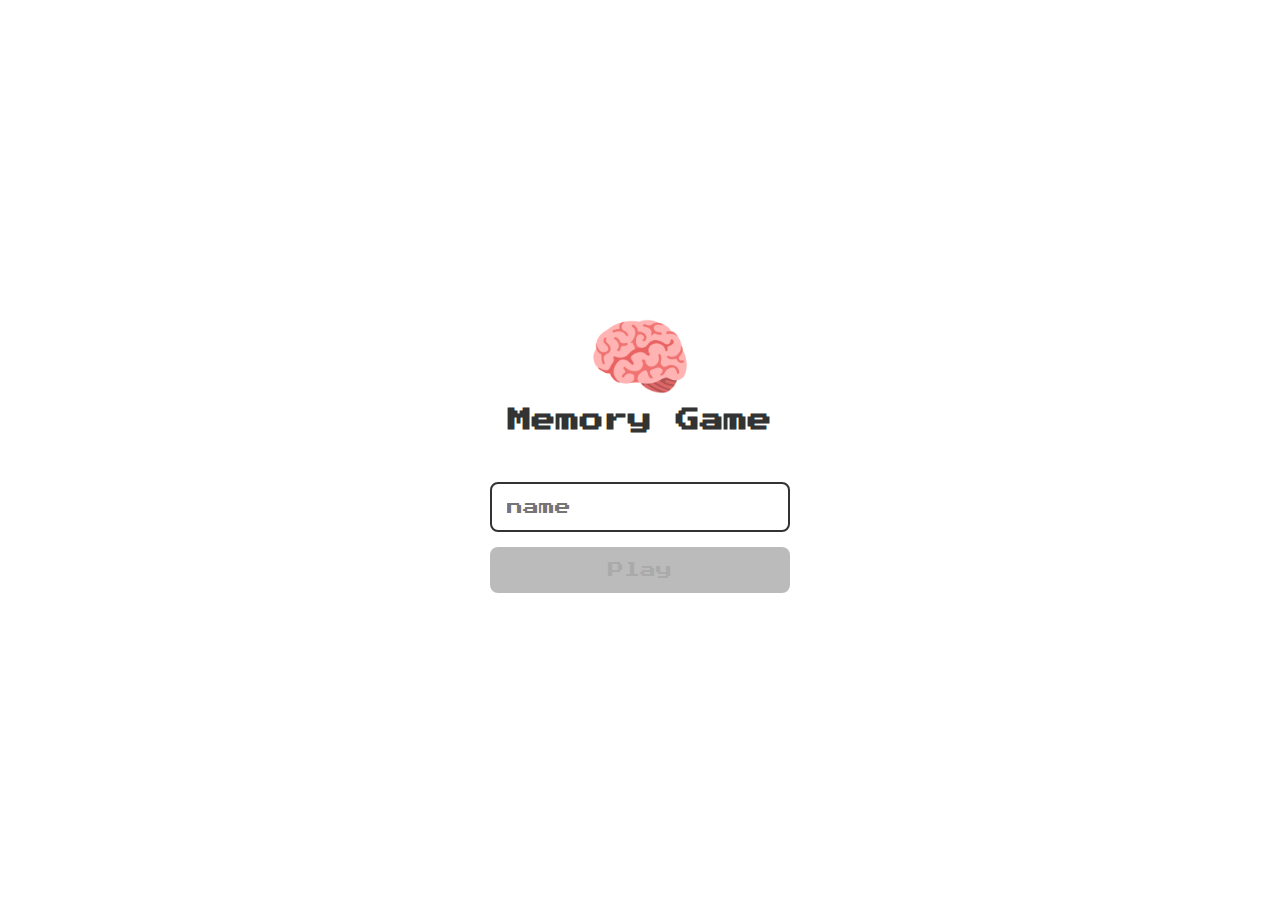
<file: index.html>
<!DOCTYPE html>
<html lang="pt-BR">
  <head>
    <meta charset="UTF-8" />
    <meta http-equiv="X-UA-Compatible" content="IE=edge" />
    <meta name="viewport" content="width=device-width, initial-scale=1.0" />
    <link rel="stylesheet" href="./css/reset.css" />
    <link rel="stylesheet" href="./css/login.css" />
    <script src="./js/login.js" defer></script>
    <title>Memory Game Rick and Morty</title>
  </head>
  <body>
    <form class="login-form">
      <div class="login-header">
        <img src="./images/brain.png" alt="brain image" />
        <h1>Memory Game</h1>
      </div>
      <input class="login-input" type="text" placeholder="name" />
      <button disabled class="login-button" type="submit">Play</button>
    </form>
  </body>
</html>
</file>
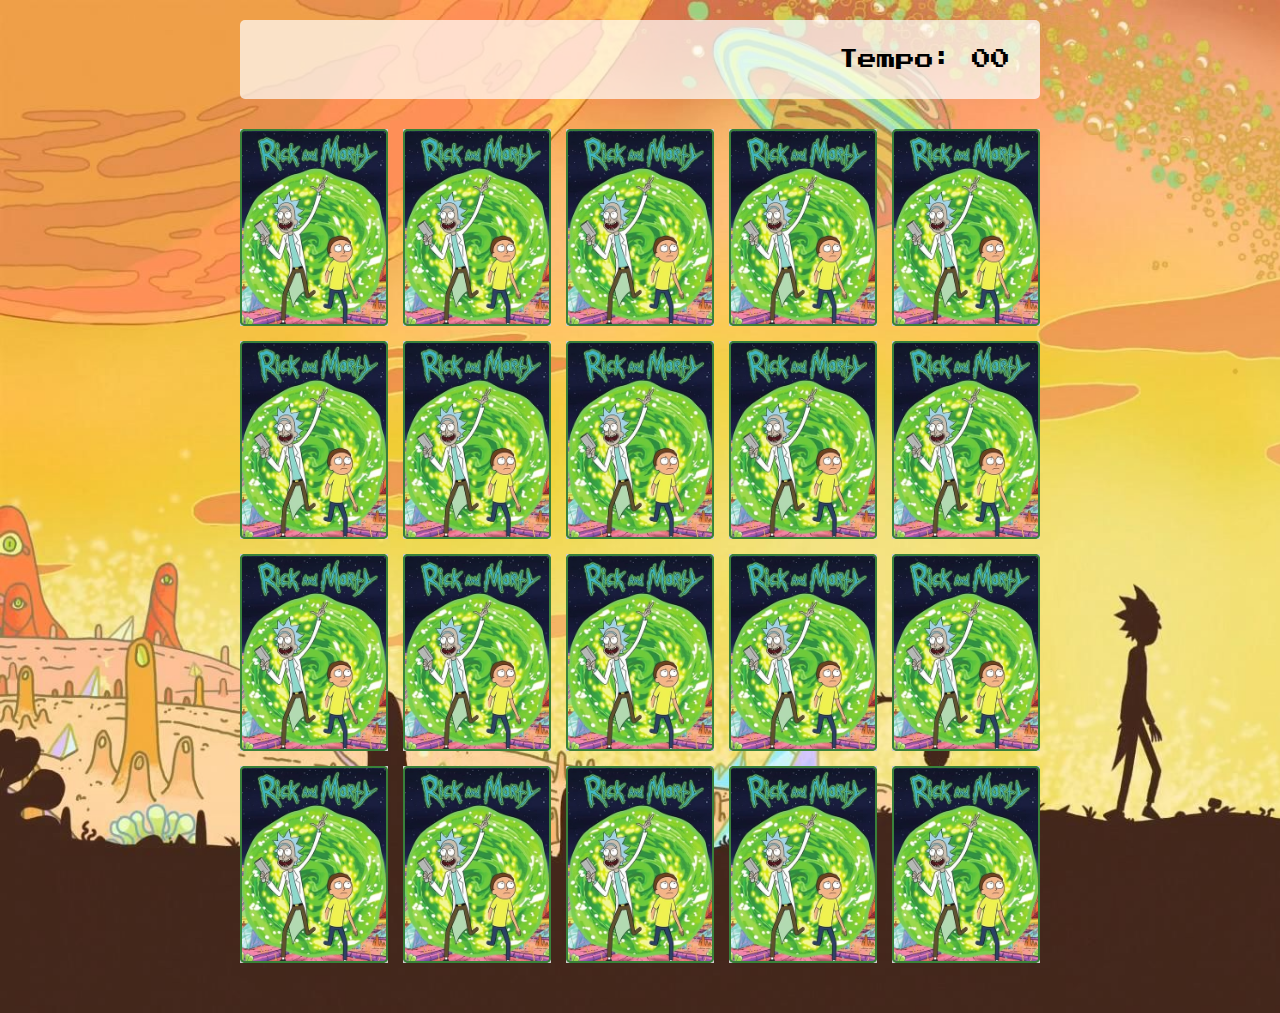
<file: pages/game.html>
<!DOCTYPE html>
<html lang="pt-BR">
  <head>
    <meta charset="UTF-8" />
    <meta http-equiv="X-UA-Compatible" content="IE=edge" />
    <meta name="viewport" content="width=device-width, initial-scale=1.0" />
    <link rel="stylesheet" href="../css/reset.css" />
    <link rel="stylesheet" href="../css/game.css" />
    <script defer src="../js/game.js"></script>
    <title>Memory Game Rick and Morty</title>
  </head>
  <body>
    <main>
      <header>
        <span class="player"></span>
        <span>Tempo: <span class="timer">00</span></span>
      </header>
      <div class="grid"></div>
    </main>
  </body>
</html>
</file>
<file: css/login.css>
.login-form {
  display: flex;
  flex-direction: column;
  align-items: center;
  justify-content: center;
  height: 100vh;
}

.login-header {
  display: flex;
  align-items: center;
  justify-content: center;
  flex-direction: column;
  margin-bottom: 50px;
}

.login-header > img {
  width: 100px;
}

.login-header > h1 {
  color: #333;
  font-size: 1.5rem;
}

.login-input {
  border: 2px solid #333;
  border-radius: 8px;
  color: #333;
  font-size: 1rem;
  margin-bottom: 15px;
  width: 100%;
  max-width: 300px;
  outline: none;
  padding: 15px;
}

.login-button {
  background-color: #ee665c;
  padding: 15px;
  border-radius: 8px;
  color: #fff;
  font-size: 1rem;
  cursor: pointer;
  width: 100%;
  max-width: 300px;
}

.login-button:disabled {
  background-color: #bbb;
  color: #aaa;
  cursor: not-allowed;
}
</file>
<file: css/game.css>
main {
  display: flex;
  flex-direction: column;
  align-items: center;
  justify-content: center;
  width: 100%;
  background-image: url('../images/bg.jpg');
  background-size: cover;
  min-height: 100vh;
  padding: 20px 20px 50px;
}

header {
  width: 100%;
  max-width: 800px;
  display: flex;
  align-items: center;
  justify-content: space-between;
  padding: 30px;
  margin-bottom: 30px;
  border-radius: 5px;
  background-color: rgba(255, 255, 255, 0.7);
  font-size: 1.2rem;
}

.grid {
  display: grid;
  grid-template-columns: repeat(5, 1fr);
  width: 100%;
  max-width: 800px;
  gap: 15px;
  margin: 0 auto;
}

.card {
  width: 100%;
  aspect-ratio: 3/4;
  position: relative;
  transition: all 400ms ease;
  transform-style: preserve-3d;
  background-color: #ccc;
}

.face {
  width: 100%;
  height: 100%;
  position: absolute;
  background-size: cover;
  background-position: center;
  border: 2px solid #39813a;
  border-radius: 5px;
  transition: all 400ms ease;
}

.front {
  transform: rotateY(180deg);
}

.back {
  background-image: url('../images/back.png');
  backface-visibility: hidden;
}

.reveal-card {
  transform: rotateY(180deg);
}

.disable-card {
  filter: saturate(0);
  opacity: 0.5;
}
</file>
